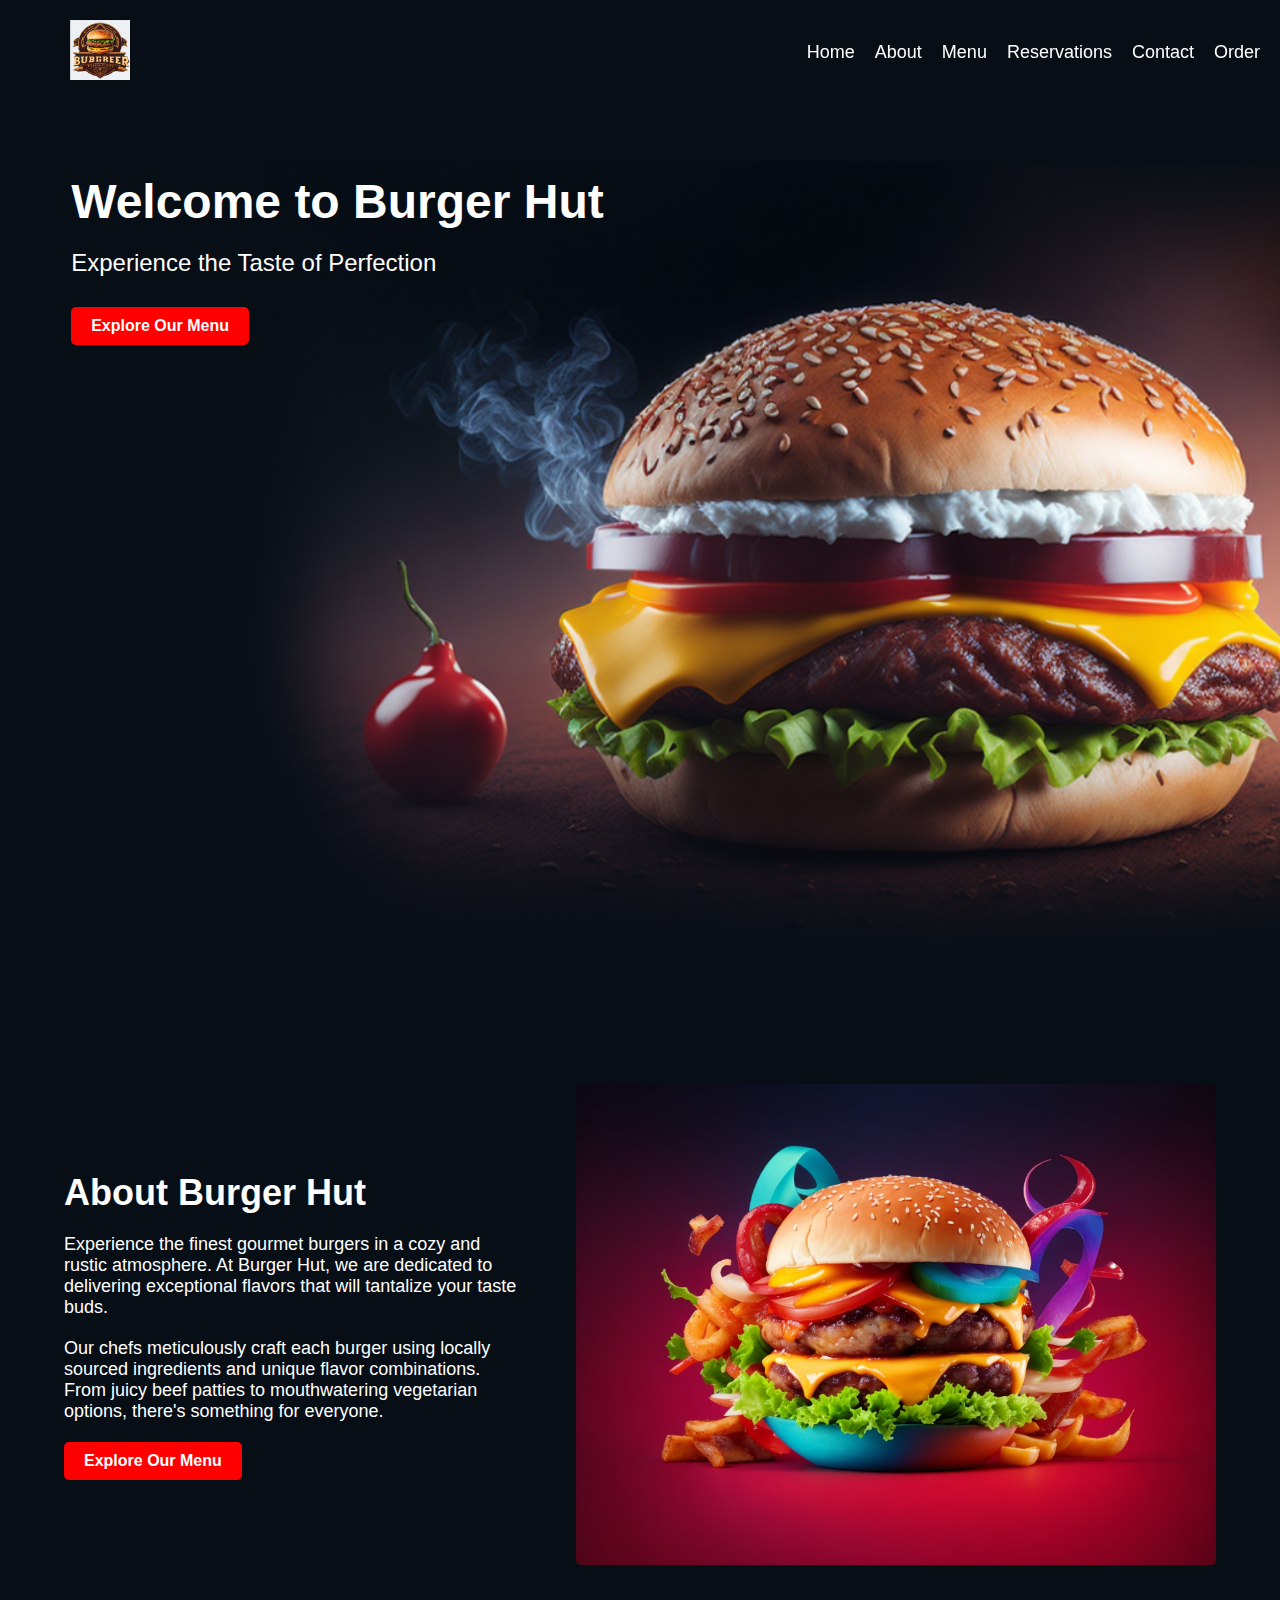
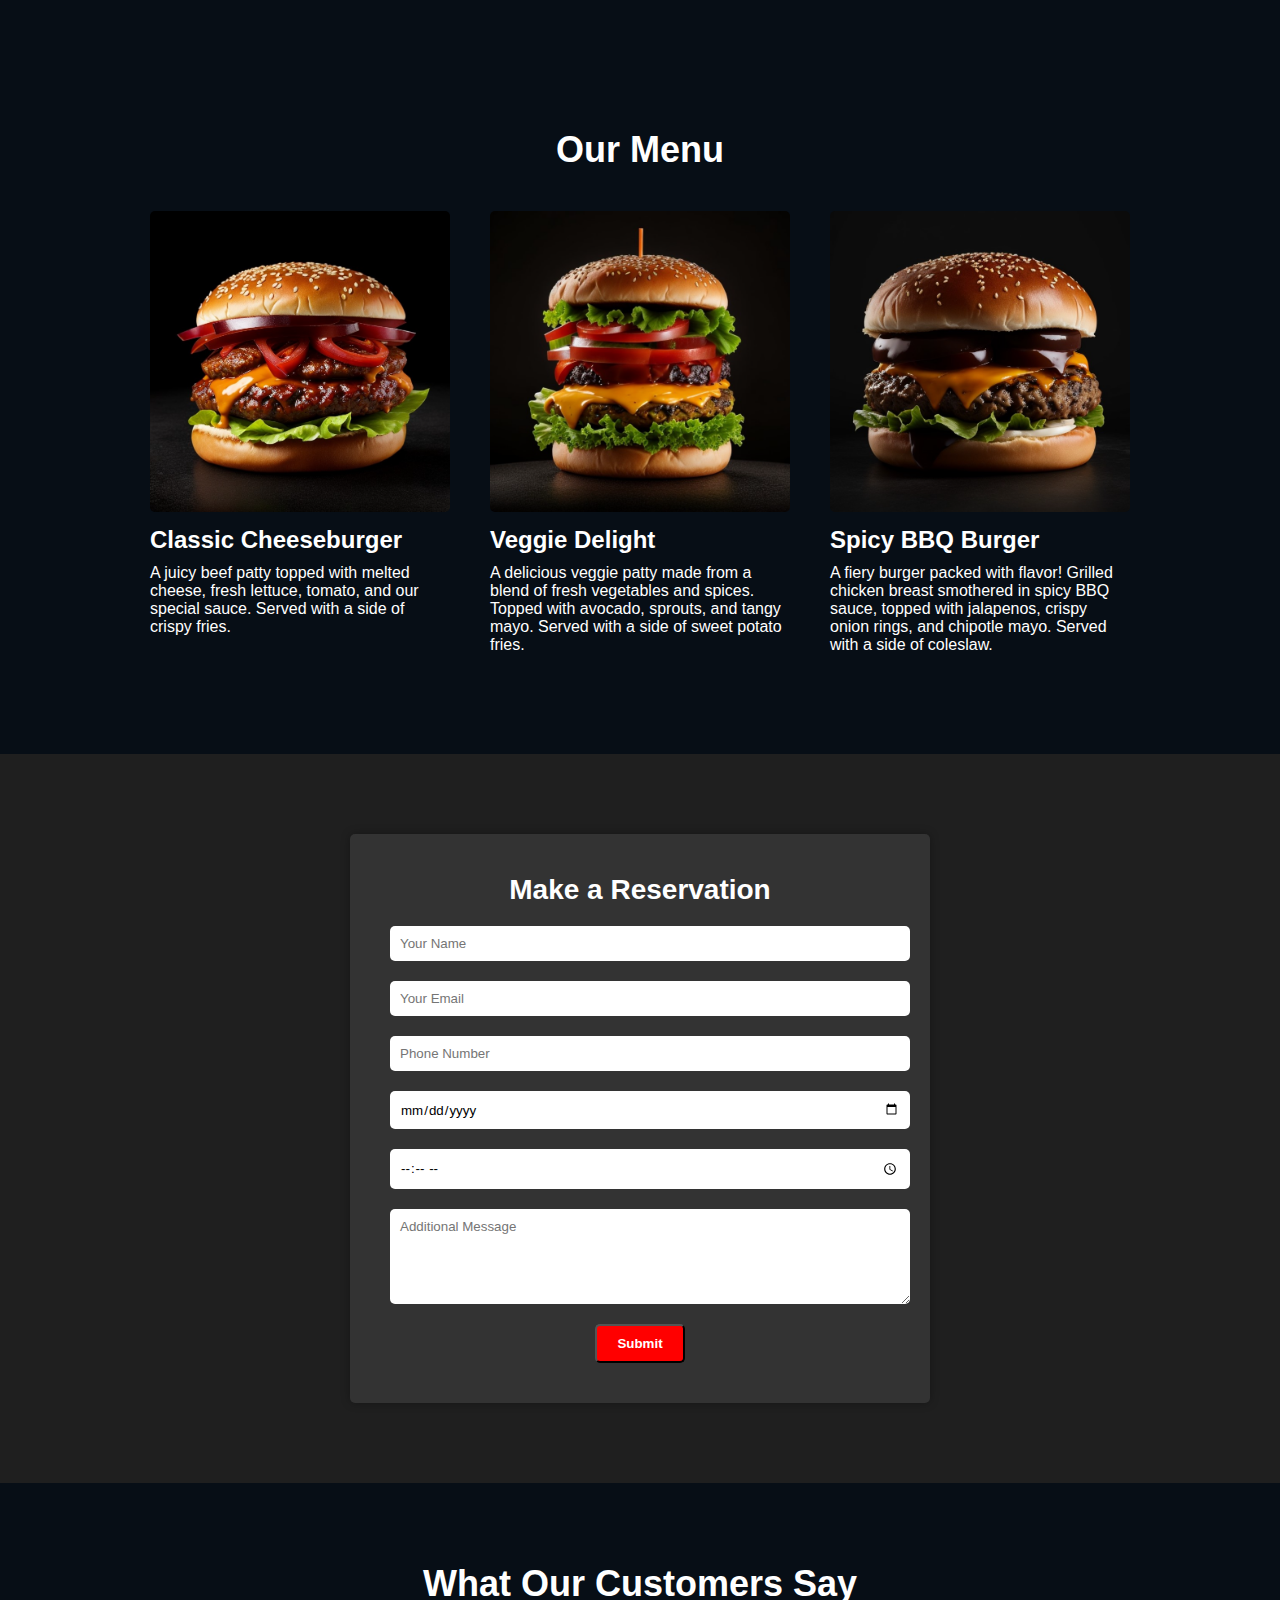
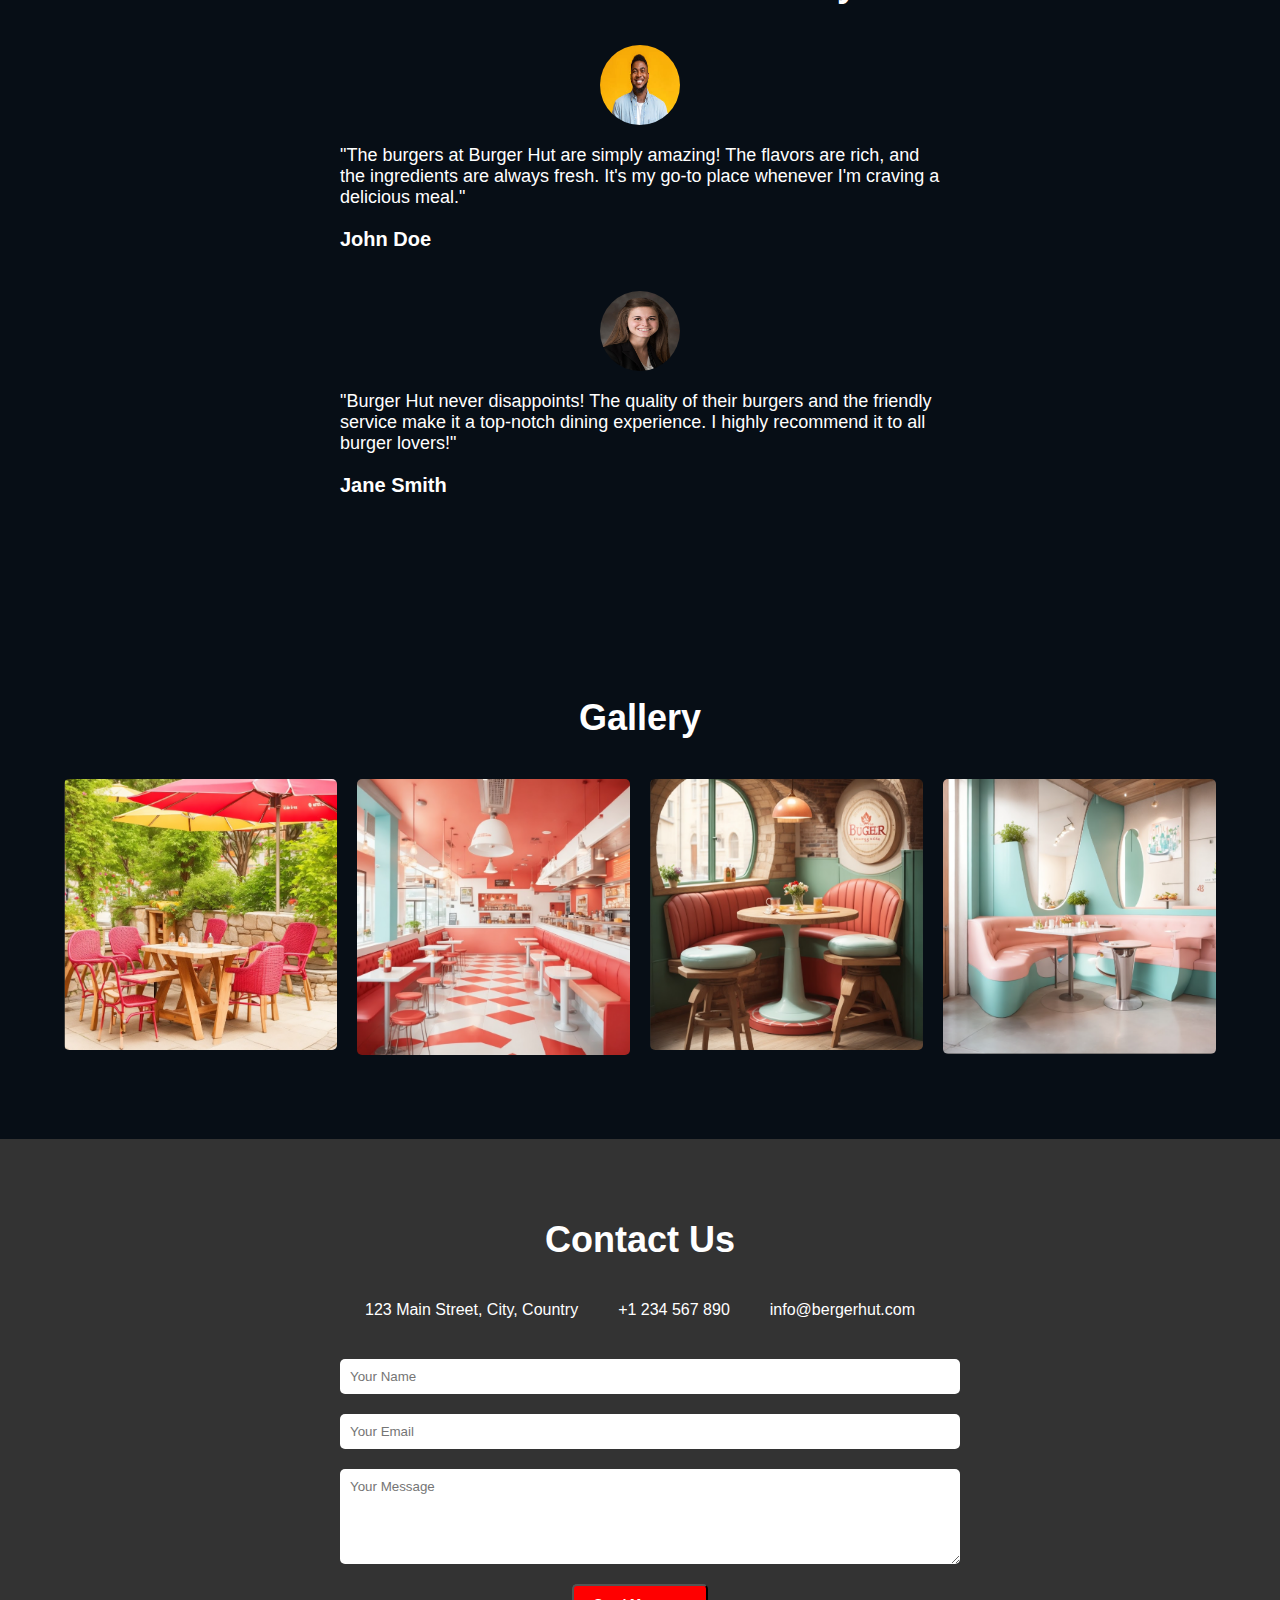
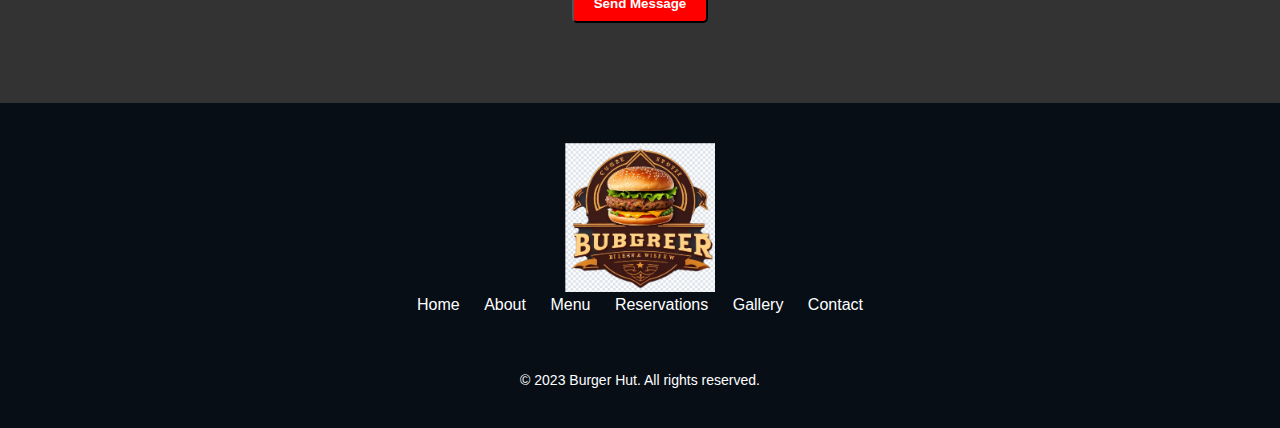
<file: index.html>
<!DOCTYPE html>
<html>
<head>

  <title>Burger Hut</title>
  <link rel="stylesheet" type="text/css" href="stylesheet.css">


</head>

<body>
	<header>
    <div class="logo">
      <img src="logo1.png" alt="Burger Hut Logo">
      </div>
  
  <div class="navbar">
      <div class="navbar-overlay"></div>
      <div class="navbar-content">
          
          <input type="checkbox" id="menu-checkbox">
          <label for="menu-checkbox" class="hamburger">
              <span></span>
              <span></span>
              <span></span>
          </label>
          <ul class="nav-links">
              <li><a href="#Home">Home</a></li>
        <li><a href="#About">About</a></li>
        <li><a href="newpr.html">Menu</a></li>
        <li><a href="#Reservations">Reservations</a></li>
        <li><a href="#Contact">Contact</a></li>
        <li><a href="new demo.html">Order</a></li>
          </ul>
      </div>
  </div>

	</header>

<section class="hero"id="Home" >
  <div class="hero-content" >
    <h1>Welcome to Burger Hut</h1>
    <p>Experience the Taste of Perfection</p>
    <a href="newpr.html" class="bttn">Explore Our Menu</a>
  </div>
</section>

<section class="about dark-theme" id="About">
  <div class="about-content">
    <h2>About Burger Hut</h2>
    <p>Experience the finest gourmet burgers in a cozy and rustic atmosphere. At Burger Hut, we are dedicated to delivering exceptional flavors that will tantalize your taste buds.</p>
    <p>Our chefs meticulously craft each burger using locally sourced ingredients and unique flavor combinations. From juicy beef patties to mouthwatering vegetarian options, there's something for everyone.</p>
    <a href="newpr.html" class="bttn">Explore Our Menu</a>
  </div>
  <div class="about-image">
    <img src="about1.png" alt="About Image">
  </div>
</section>


<section class="menu" id="Menu">
  <h2>Our Menu</h2>
  <div class="menu-items">
    <div class="menu-item">
      <img src="berger1.png" alt="Burger 1">
      <h3>Classic Cheeseburger</h3>
      <p>A juicy beef patty topped with melted cheese, fresh lettuce, tomato, and our special sauce. Served with a side of crispy fries.</p>
    </div>
    <div class="menu-item">
      <img src="berger2.png" alt="Burger 2">
      <h3>Veggie Delight</h3>
      <p>A delicious veggie patty made from a blend of fresh vegetables and spices. Topped with avocado, sprouts, and tangy mayo. Served with a side of sweet potato fries.</p>
    </div>
    <div class="menu-item">
      <img src="berger3.png" alt="Burger 3">
      <h3>Spicy BBQ Burger</h3>
      <p>A fiery burger packed with flavor! Grilled chicken breast smothered in spicy BBQ sauce, topped with jalapenos, crispy onion rings, and chipotle mayo. Served with a side of coleslaw.</p>
    </div>
  </div>
</section>

<section class="reservations" id="Reservations">
  <div class="reservation-form">
    <h2>Make a Reservation</h2>
    <form>
      <input type="text" name="name" placeholder="Your Name" required>
      <input type="email" name="email" placeholder="Your Email" required>
      <input type="tel" name="phone" placeholder="Phone Number" required>
      <input type="date" name="date" required>
      <input type="time" name="time" required>
      <textarea name="message" placeholder="Additional Message" rows="5"></textarea>
      <button type="submit">Submit</button>
    </form>
  </div>
</section>


<section class="testimonials">
  <h2>What Our Customers Say</h2>
  <div class="testimonial">
    <img src="view_1.jpg" alt="Customer 1">
    <p>"The burgers at Burger Hut are simply amazing! The flavors are rich, and the ingredients are always fresh. It's my go-to place whenever I'm craving a delicious meal."</p>
    <h4>John Doe</h4>
  </div>
  <div class="testimonial">
    <img src="view_2.jpg" alt="Customer 2">
    <p>"Burger Hut never disappoints! The quality of their burgers and the friendly service make it a top-notch dining experience. I highly recommend it to all burger lovers!"</p>
    <h4>Jane Smith</h4>
  </div>
</section>


<section class="gallery" id="Gallery">
  <h2>Gallery</h2>
  <div class="image-grid">
    <div class="image-item">
      <img src="gal1.png" alt="Image 1">
    </div>
    <div class="image-item">
      <img src="gal2.png" alt="Image 2">
    </div>
    <div class="image-item">
      <img src="gal3.png" alt="Image 3">
    </div>
    <div class="image-item">
      <img src="gal4.png" alt="Image 4">
    </div>
  </div>
</section>


    <section class="contact" id="Contact">
      <div class="contact-container">
        <h2>Contact Us</h2>
        <div class="contact-info">
          <div class="info-item">
            <i class="fas fa-map-marker-alt"></i>
            <p>123 Main Street, City, Country</p>
          </div>
          <div class="info-item">
            <i class="fas fa-phone-alt"></i>
            <p>+1 234 567 890</p>
          </div>
          <div class="info-item">
            <i class="fas fa-envelope"></i>
            <p>info@bergerhut.com</p>
          </div>
        </div>
        <form class="contact-form">
          <input type="text" name="name" placeholder="Your Name" required>
          <input type="email" name="email" placeholder="Your Email" required>
          <textarea name="message" placeholder="Your Message" rows="5" required></textarea>
          <button type="submit">Send Message</button>
        </form>
      </div>
    </section>


<footer class="footer">
  <div class="footer-content">
    <div class="footer-logo">
      <img src="logo1.png" alt="Logo">
    </div>
    <nav class="footer-links">
      <a href="#">Home</a>
      <a href="#About">About</a>
      <a href="#Menu">Menu</a>
      <a href="#Reservations">Reservations</a>
      <a href="#Gallery">Gallery</a>
      <a href="#Contact">Contact</a>
    </nav>
    <div class="footer-social">
      <a href="#"><i class="fab fa-facebook"></i></a>
      <a href="#"><i class="fab fa-twitter"></i></a>
      <a href="#"><i class="fab fa-instagram"></i></a>
    </div>
  </div>
  <p class="footer-text">&copy; 2023 Burger Hut. All rights reserved.</p>
</footer>


</body>
</html>
</file>
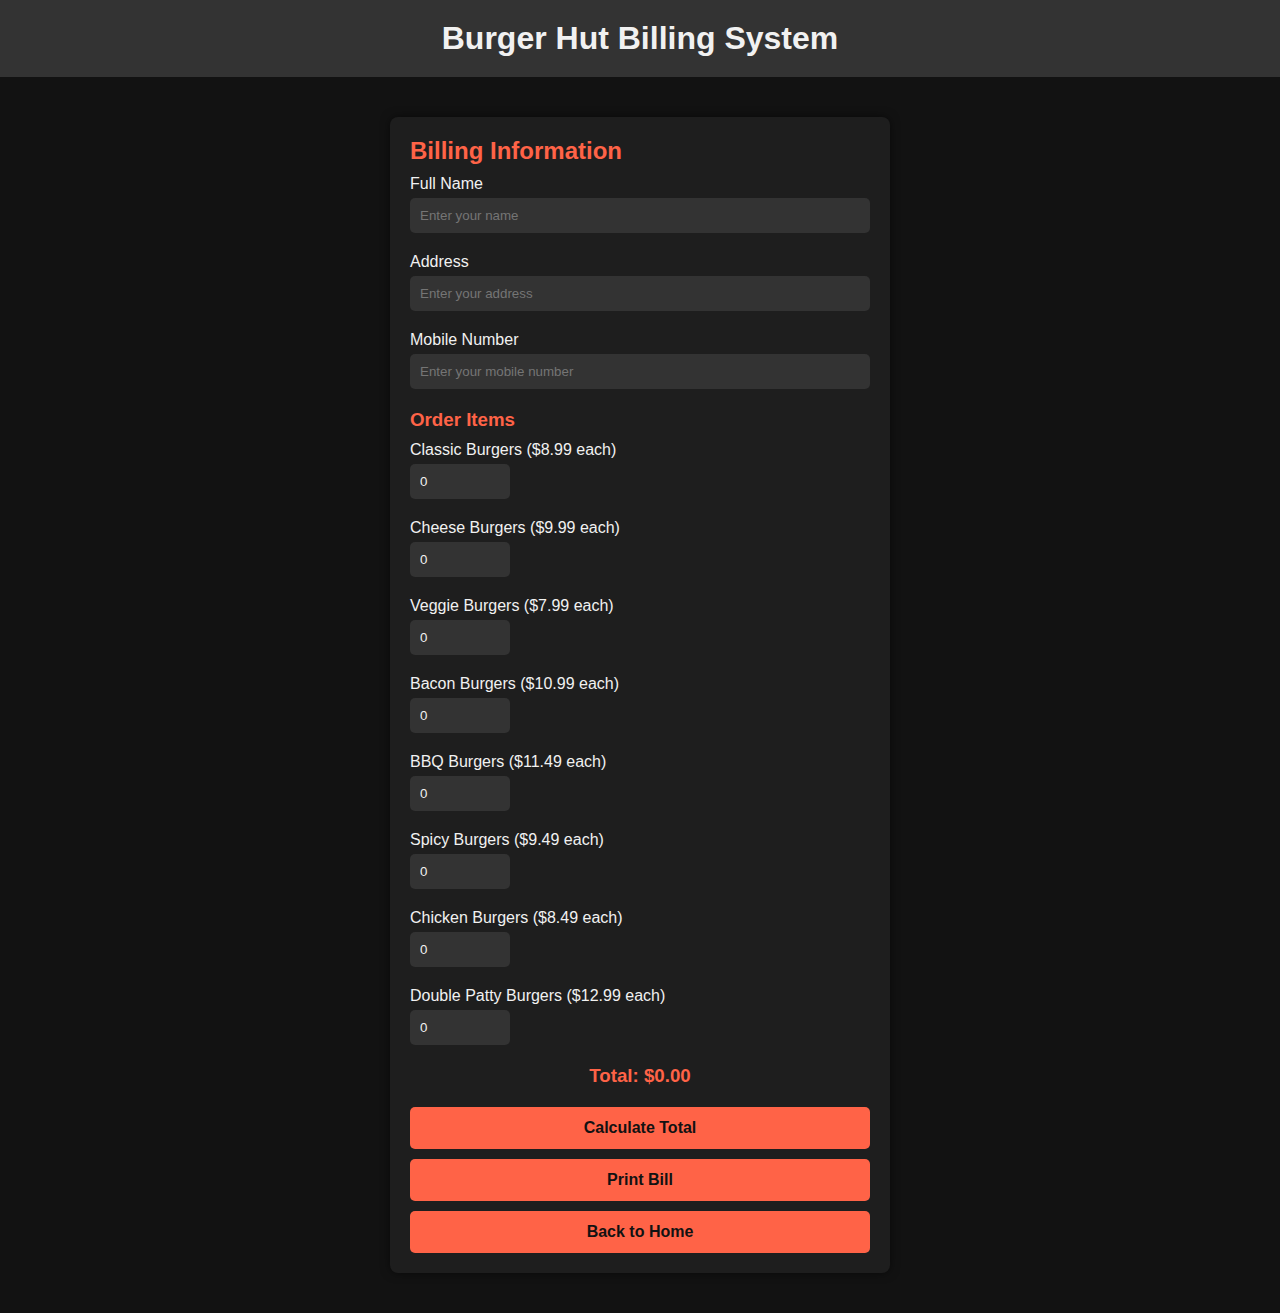
<file: new demo.html>
<!DOCTYPE html>
<html lang="en">
<head>
    <meta charset="UTF-8">
    <meta name="viewport" content="width=device-width, initial-scale=1.0">
    <title>Burger Hut Billing System</title>
    <link rel="stylesheet" href="csswork.css">
</head>
<body>
    <header class="header">
        <h1>Burger Hut Billing System</h1>
    </header>

    <!-- Billing Section -->
    <section class="billing-section">
        <h2>Billing Information</h2>
        <form id="billingForm">
            <!-- Personal Information -->
            <div class="form-group">
                <label for="name">Full Name</label>
                <input type="text" id="name" placeholder="Enter your name" required>
            </div>
            <div class="form-group">
                <label for="address">Address</label>
                <input type="text" id="address" placeholder="Enter your address" required>
            </div>
            <div class="form-group">
                <label for="mobile">Mobile Number</label>
                <input type="text" id="mobile" placeholder="Enter your mobile number" required>
            </div>
            <!-- Item Selection -->
            <h3>Order Items</h3>
            <div class="order-item">
                <label for="burgerQty">Classic Burgers ($8.99 each)</label>
                <input type="number" id="burgerQty1" value="0" min="0">
            </div>
            <div class="order-item">
                <label for="burgerQty">Cheese Burgers ($9.99 each)</label>
                <input type="number" id="burgerQty2" value="0" min="0">
            </div>
            <div class="order-item">
                <label for="burgerQty">Veggie Burgers ($7.99 each)</label>
                <input type="number" id="burgerQty3" value="0" min="0">
            </div>
            <div class="order-item">
                <label for="burgerQty">Bacon Burgers ($10.99 each)</label>
                <input type="number" id="burgerQty4" value="0" min="0">
            </div>
            <div class="order-item">
                <label for="burgerQty">BBQ Burgers ($11.49 each)</label>
                <input type="number" id="burgerQty5" value="0" min="0">
            </div>
            <div class="order-item">
                <label for="burgerQty">Spicy Burgers ($9.49 each)</label>
                <input type="number" id="burgerQty6" value="0" min="0">
            </div>
            <div class="order-item">
                <label for="burgerQty">Chicken Burgers ($8.49 each)</label>
                <input type="number" id="burgerQty7" value="0" min="0">
            </div>
            <div class="order-item">
                <label for="burgerQty">Double Patty Burgers ($12.99 each)</label>
                <input type="number" id="burgerQty8" value="0" min="0">
            </div>
          

            <!-- Total Amount and Print Button -->
            <div class="total-amount">
                <h3>Total: $<span id="total">0.00</span></h3>
            </div>
            <button type="button" onclick="calculateTotal()">Calculate Total</button>
            <button type="button" onclick="printBill()">Print Bill</button>
            <a href="index.html" class="back-btn">Back to Home</a>
        </form>
    </section>

    <script src="demo2.js"></script>
</body>
</html>
</file>
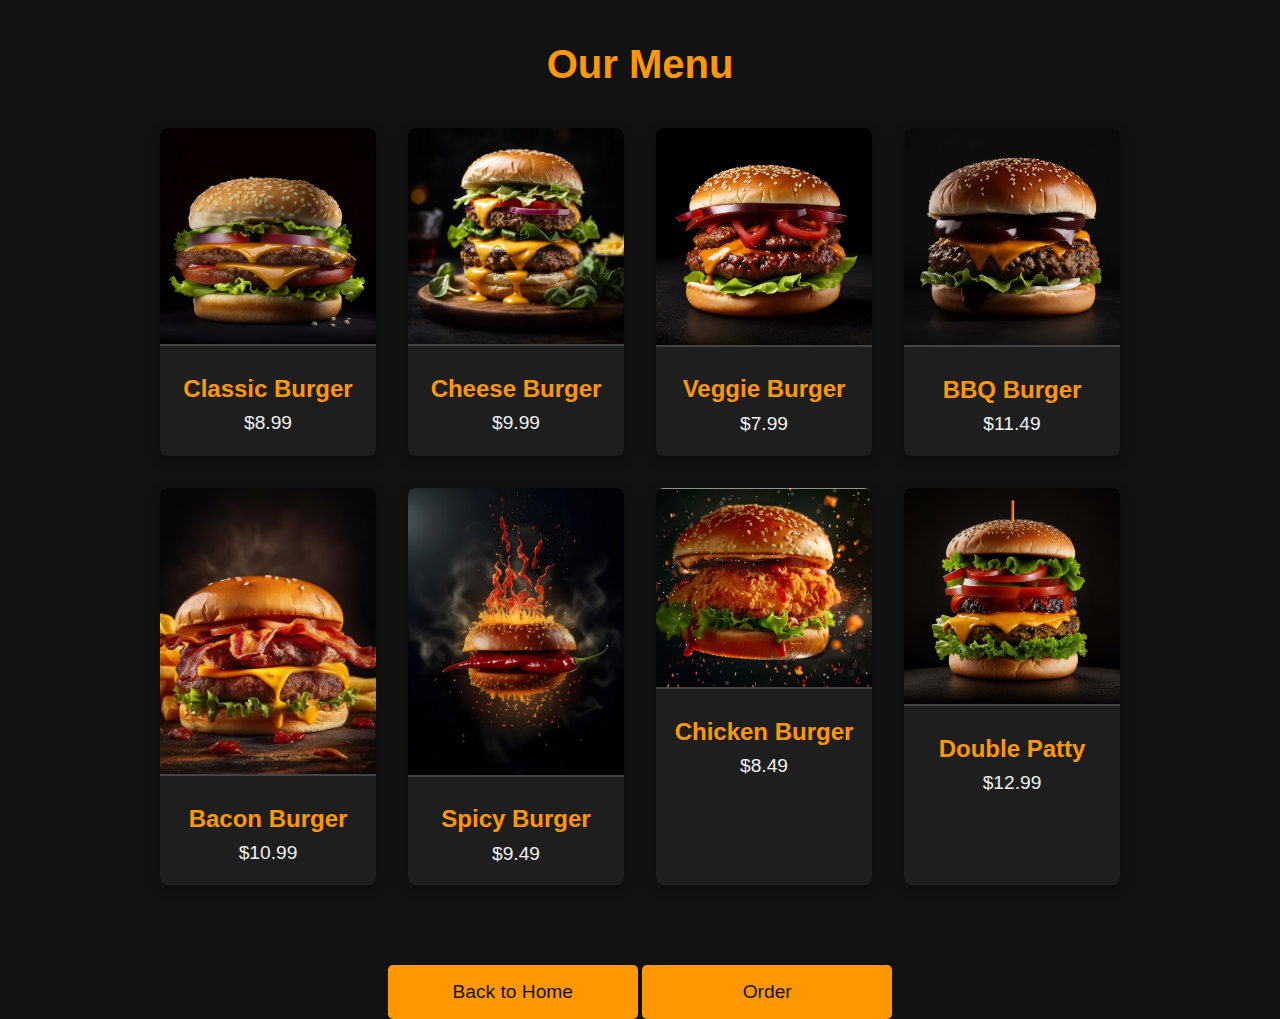
<file: newpr.html>
<!DOCTYPE html>
<html lang="en">
<head>
    <meta charset="UTF-8">
    <meta name="viewport" content="width=device-width, initial-scale=1.0">
    <title>Burger Hut - Menu</title>
    <link rel="stylesheet" href="stylesheet2.css">
</head>
<body>
    <section id="menu-section">
        <div class="container">
            <h2 class="section-title">Our Menu</h2>
            <div class="menu-grid">
                <div class="menu-item">
                    <img src="menu_im1.avif" alt="Classic Burger" class="menu-image">
                    <h3>Classic Burger</h3>
                    <p>$8.99</p>
                </div>
                <div class="menu-item">
                    <img src="menu_im6.avif" alt="Cheese Burger" class="menu-image">
                    <h3>Cheese Burger</h3>
                    <p>$9.99</p>
                </div>
                <div class="menu-item">
                    <img src="berger1.png" alt="Veggie Burger" class="menu-image">
                    <h3>Veggie Burger</h3>
                    <p>$7.99</p>
                </div>
                
                <div class="menu-item">
                    <img src="berger3.png" alt="BBQ Burger" class="menu-image">
                    <h3>BBQ Burger</h3>
                    <p>$11.49</p>
                </div>
                <div class="menu-item">
                    <img src="menu_im7.avif" alt="Bacon Burger" class="menu-image">
                    <h3>Bacon Burger</h3>
                    <p>$10.99</p>
                </div>
                <div class="menu-item">
                    <img src="menu_im8.jpg" alt="Spicy Burger" class="menu-image">
                    <h3>Spicy Burger</h3>
                    <p>$9.49</p>
                </div>
                <div class="menu-item">
                    <img src="menu12.png" alt="Chicken Burger" class="menu-image">
                    <h3>Chicken Burger</h3>
                    <p>$8.49</p>
                </div>
                <div class="menu-item">
                    <img src="berger2.png" alt="Double Patty Burger" class="menu-image">
                    <h3>Double Patty</h3>
                    <p>$12.99</p>
                </div>
            </div>
        </div>
        <div class="back-home-btn-container">
            <button class="back-home-btn" onclick="window.location.href='index.html'">Back to Home</button>
            <button class="back-home-btn" onclick="window.location.href='new demo.html'"> Order </button>
        </div>

    </section>
</body>
</html>
</file>
<file: stylesheet.css>
*{
    margin: 0;
    padding: 0;
    font-family: 'Noto Sans', sans-serif;
}
/*header*/
body{
  background-color: #070e16;
}
header {
  background-color: #070e16;
  padding: 20px;
  display: flex;
  position: sticky;
  top: 0px;
  background: transparent;
  align-items: center;
  justify-content: space-between;
}

.logo img {
  height: 60px;
  margin-left:50px;
}


        /* Navbar links */
        .nav-links {
          list-style: none;
          display: flex;
      }

      .nav-links li {
          margin-left: 20px;
      }

      .nav-links a {
          color: #fff;
          text-decoration: none;
          font-size: 18px;
          transition: color 0.3s ease;
      }

      .nav-links a:hover {
          color: #f8a12f;
      }

      /* Responsive hamburger menu */
      .hamburger {
          display: none;
          cursor: pointer;
          flex-direction: column;
          z-index: 2;
      }

      .hamburger span {
          width: 25px;
          height: 3px;
          background-color: #fff;
          margin: 4px;
          transition: 0.3s;
      }

      /* Toggle menu for mobile */
      #menu-checkbox {
          display: none;
      }

      #menu-checkbox:checked ~ .nav-links {
          display: flex;
          flex-direction: column;
          background: rgba(0, 0, 0, 0.9);
          position: absolute;
          top: 70px;
          width: 100%;
          left: 0;
      }

      /* Media queries for responsiveness */
      @media (max-width: 768px) {
          .nav-links {
              display: none;
              width: 100%;
              text-align: center;
          }

          .hamburger {
              display: flex;
          }
      }
/*hero*/

.hero {
  background-image: url("bg1_1.png");
  background-size: cover;
  background-position: 85%;
  height: 100vh;
  display: flex;


  text-align: left;
  color: #fff;
}

.hero-content {
  max-width: 600px;
  padding: 20px;
  margin-top :50px;
  margin-left: 4%;
  
}

.hero-content h1 {
  font-size: 48px;
  margin-bottom: 20px;
}

.hero-content p {
  font-size: 24px;
  margin-bottom: 30px;
}

.bttn {
  display: inline-block;
  background-color: #ff0000;
  color: #fff;
  padding: 10px 20px;
  border-radius: 5px;
  text-decoration: none;
  font-weight: bold;
  transition: background-color 0.3s ease;
}

.bttn:hover {
  background-color: #e60000;
}

/*about*/

.about {
  display: flex;
  align-items: center;
  padding: 80px 0;
}

.about-content {
  flex: 1;
  max-width: 600px;
  padding-right: 50px;
  color: #fff;
  margin-left: 5%;
  
  
}

.about h2 {
  font-size: 36px;
  margin-bottom: 20px;
}

.about p {
  font-size: 18px;
  margin-bottom: 20px;
}

.about-image {
  max-width: 50%;
  margin-right: 5%;
}

.about-image img {
  max-width: 100%;
  height: auto;
  border-radius: 5px;
}

.dark-theme {
  background-color: #070e16;
}


/* menu*/
.menu {
  padding: 80px 0;
  text-align: center;
  background-color: #070e16;
}

.menu h2 {
  font-size: 36px;
  margin-bottom: 40px;
  color: #ffffff;
}

.menu-items {
  display: flex;
  justify-content: center;
}

.menu-item {
  max-width: 300px;
  margin: 0 20px;
  text-align: left;
}

.menu-item img {
  max-width: 100%;
  height: auto;
  border-radius: 5px;
  margin-bottom: 10px;
}

.menu-item h3 {
  font-size: 24px;
  margin-bottom: 10px;
  color: #ffffff;
}

.menu-item p {
  font-size: 16px;
  margin-bottom: 20px;
  color: #ffffff;
}

/* reservations*/

.reservations {
  background-color: #1f1f1f;
  padding: 80px 0;
  text-align: center;
}

.reservation-form {
  max-width: 500px;
  margin: 0 auto;
  background-color: #333;
  padding: 40px;
  border-radius: 5px;
  box-shadow: 0 0 10px rgba(0, 0, 0, 0.3);
}

.reservation-form h2 {
  color: #fff;
  font-size: 28px;
  margin-bottom: 20px;
}

.reservation-form form input,
.reservation-form form textarea {
  display: block;
  width: 100%;
  padding: 10px;
  margin-bottom: 20px;
  border-radius: 5px;
  border: none;
}

.reservation-form form button {
  display: inline-block;
  background-color: #ff0000;
  color: #fff;
  padding: 10px 20px;
  border-radius: 5px;
  text-decoration: none;
  font-weight: bold;
  transition: background-color 0.3s ease;
}

.reservation-form form button:hover {
  background-color: #e60000;
}


/* Testimonials Section*/

.testimonials {
  padding: 80px 0;
  text-align: center;
  background-color: #070e16;
}

.testimonials h2 {
  font-size: 36px;
  margin-bottom: 40px;
  color: #fff;
}

.testimonial {
  max-width: 600px;
  margin: 0 auto 40px;
  text-align: left;
}

.testimonial img {
  display: block;
  width: 80px;
  height: 80px;
  border-radius: 50%;
  margin: 0 auto 20px;
}

.testimonial p {
  font-size: 18px;
  margin-bottom: 20px;
  color: #fff;
}

.testimonial h4 {
  font-size: 20px;
  font-weight: bold;
  color: #fff;
}


/* Gallery Section*/

.gallery {
  padding: 80px 0;
  text-align: center;
  background-color: #070e16;
}

.gallery h2 {
  font-size: 36px;
  margin-bottom: 40px;
  color: #fff;
}

.image-grid {
  display: grid;
  grid-template-columns: repeat(4, 1fr);
  grid-gap: 20px;
  margin-left: 5%;
  margin-right: 5%;
}

.image-item img {
  width: 100%;
  height: auto;
  border-radius: 5px;
}


/* Contact Section*/

.contact {
  background-color: #333;
  padding: 80px 0;
  text-align: center;
  color: #fff;
}

.contact-container {
  max-width: 600px;
  margin: 0 auto;
}

.contact h2 {
  font-size: 36px;
  margin-bottom: 40px;
}

.contact-info {
  display: flex;
  justify-content: center;
  margin-bottom: 40px;
}

.info-item {
  margin: 0 20px;
  text-align: center;
}

.info-item i {
  font-size: 24px;
  margin-bottom: 10px;
}

.contact-form input,
.contact-form textarea {
  display: block;
  width: 100%;
  padding: 10px;
  margin-bottom: 20px;
  border-radius: 5px;
  border: none;
}

.contact-form textarea {
  resize: vertical;
}

.contact-form button {
  display: inline-block;
  background-color: #ff0000;
  color: #fff;
  padding: 10px 20px;
  border-radius: 5px;
  text-decoration: none;
  font-weight: bold;
  transition: background-color 0.3s ease;
}

.contact-form button:hover {
  background-color: #e60000;
}


/* Footer*/

.footer {
  background-color: #070e16;
  padding: 40px 0;
  color: #fff;
  text-align: center;
}

.footer-content {
  display: flex;
  flex-direction: column;
  align-items: center;
  margin-bottom: 40px;
}

.footer-logo img {
  max-width: 150px;
}

.footer-links a {
  color: #fff;
  margin: 0 10px;
  text-decoration: none;
}

.footer-social a {
  color: #fff;
  margin: 0 5px;
  text-decoration: none;
}

.footer-text {
  font-size: 14px;
}


.btn {
  background-color: #ff9800;
  color: #121212;
  border: none;
  padding: 1rem 2rem;
  font-size: 1rem;
  cursor: pointer;
  border-radius: 5px;
  width: 100%;
  transition: background-color 0.3s ease;
}

.btn:hover {
  background-color: #e68900;
}

/* Confirmation message */
.confirmation-message {
  margin-top: 2rem;
  font-size: 1.2rem;
  color: #28a745; /* Success message color */
  text-align: center;
}

/* Responsive design */
@media (max-width: 768px) {
  .container {
      width: 90%;
  }
}
</file>
<file: csswork.css>
* {
    margin: 0;
    padding: 0;
    box-sizing: border-box;
}

body {
    font-family: Arial, sans-serif;
    background-color: #121212;
    color: #f1f1f1;
}

.header {
    text-align: center;
    padding: 20px;
    background-color: #333;
}

.billing-section {
    max-width: 500px;
    margin: 40px auto;
    padding: 20px;
    background-color: #1e1e1e;
    border-radius: 8px;
    box-shadow: 0px 0px 10px rgba(0, 0, 0, 0.5);
}

h2, h3 {
    color: #ff6347;
    margin-bottom: 10px;
}

.form-group, .order-item {
    margin-bottom: 20px;
}

label {
    display: block;
    margin-bottom: 5px;
}

input[type="text"], input[type="number"] {
    width: 100%;
    padding: 10px;
    border: none;
    border-radius: 5px;
    background-color: #333;
    color: #f1f1f1;
}

input[type="number"] {
    max-width: 100px;
}

button, .back-btn {
    display: inline-block;
    width: 100%;
    padding: 12px;
    margin-top: 10px;
    border: none;
    border-radius: 5px;
    background-color: #ff6347;
    color: #121212;
    font-weight: bold;
    font-size: 1em;
    cursor: pointer;
    text-align: center;
    text-decoration: none;
    transition: background-color 0.3s;
}

button:hover, .back-btn:hover {
    background-color: #ff4500;
}

.total-amount h3 {
    color: #ff6347;
    text-align: center;
}
</file>
<file: stylesheet2.css>
/* Basic reset and general styles */
* {
    margin: 0;
    padding: 0;
    box-sizing: border-box;
}

body {
    font-family: 'Arial', sans-serif;
    background-color: #121212; /* Dark theme background */
    color: #f1f1f1; /* Light text */
    line-height: 1.6;
}

/* Container for the section */
.container {
    width: 80%;
    margin: 0 auto;
    padding: 2rem 0;
}

/* Section title */
.section-title {
    text-align: center;
    font-size: 2.5rem;
    color: #ff9800; /* Warm color for the title */
    margin-bottom: 2rem;
}

/* Menu grid layout */
.menu-grid {
    display: grid;
    grid-template-columns: repeat(4, 1fr); /* 4 items per row */
    gap: 2rem;
    padding: 0 2rem;
}

.menu-item {
    background-color: #1e1e1e; /* Dark card background */
    border-radius: 8px;
    overflow: hidden;
    text-align: center;
    box-shadow: 0 4px 12px rgba(0, 0, 0, 0.3);
    transition: transform 0.3s ease-in-out;
}

.menu-item:hover {
    transform: translateY(-5px); /* Slight hover effect */
}

.menu-image {
    width: 100%;
    height: auto;
    border-bottom: 2px solid #444; /* Border between image and text */
}

.menu-item h3 {
    font-size: 1.5rem;
    color: #ff9800; /* Highlighted burger name */
    margin-top: 1rem;
}

.menu-item p {
    font-size: 1.2rem;
    color: #f1f1f1; /* Price text */
    margin-bottom: 1rem;
}

/* Responsive design for smaller screens */
@media (max-width: 768px) {
    .menu-grid {
        grid-template-columns: repeat(2, 1fr); /* 2 items per row on smaller screens */
    }
}

@media (max-width: 480px) {
    .menu-grid {
        grid-template-columns: 1fr; /* 1 item per row on mobile */
    }

    .section-title {
        font-size: 2rem;
    }
}
.back-home-btn-container {
    text-align: center;
    margin-top: 3rem;
    
}

.back-home-btn {
    background-color: #ff9800;
    color: #121212;
    border: none;
    width: 250px;
    padding: 1rem 2rem;
    font-size: 1.2rem;
    cursor: pointer;
    border-radius: 5px;
    transition: background-color 0.3s ease;
}

.back-home-btn:hover {
    background-color: #e68900; /* Slightly darker on hover */
}

/* Responsive design for smaller screens */
@media (max-width: 768px) {
    .menu-grid {
        grid-template-columns: repeat(2, 1fr); /* 2 items per row on smaller screens */
    }
}

@media (max-width: 480px) {
    .menu-grid {
        grid-template-columns: 1fr; /* 1 item per row on mobile */
    }

    .section-title {
        font-size: 2rem;
    }
}
</file>
